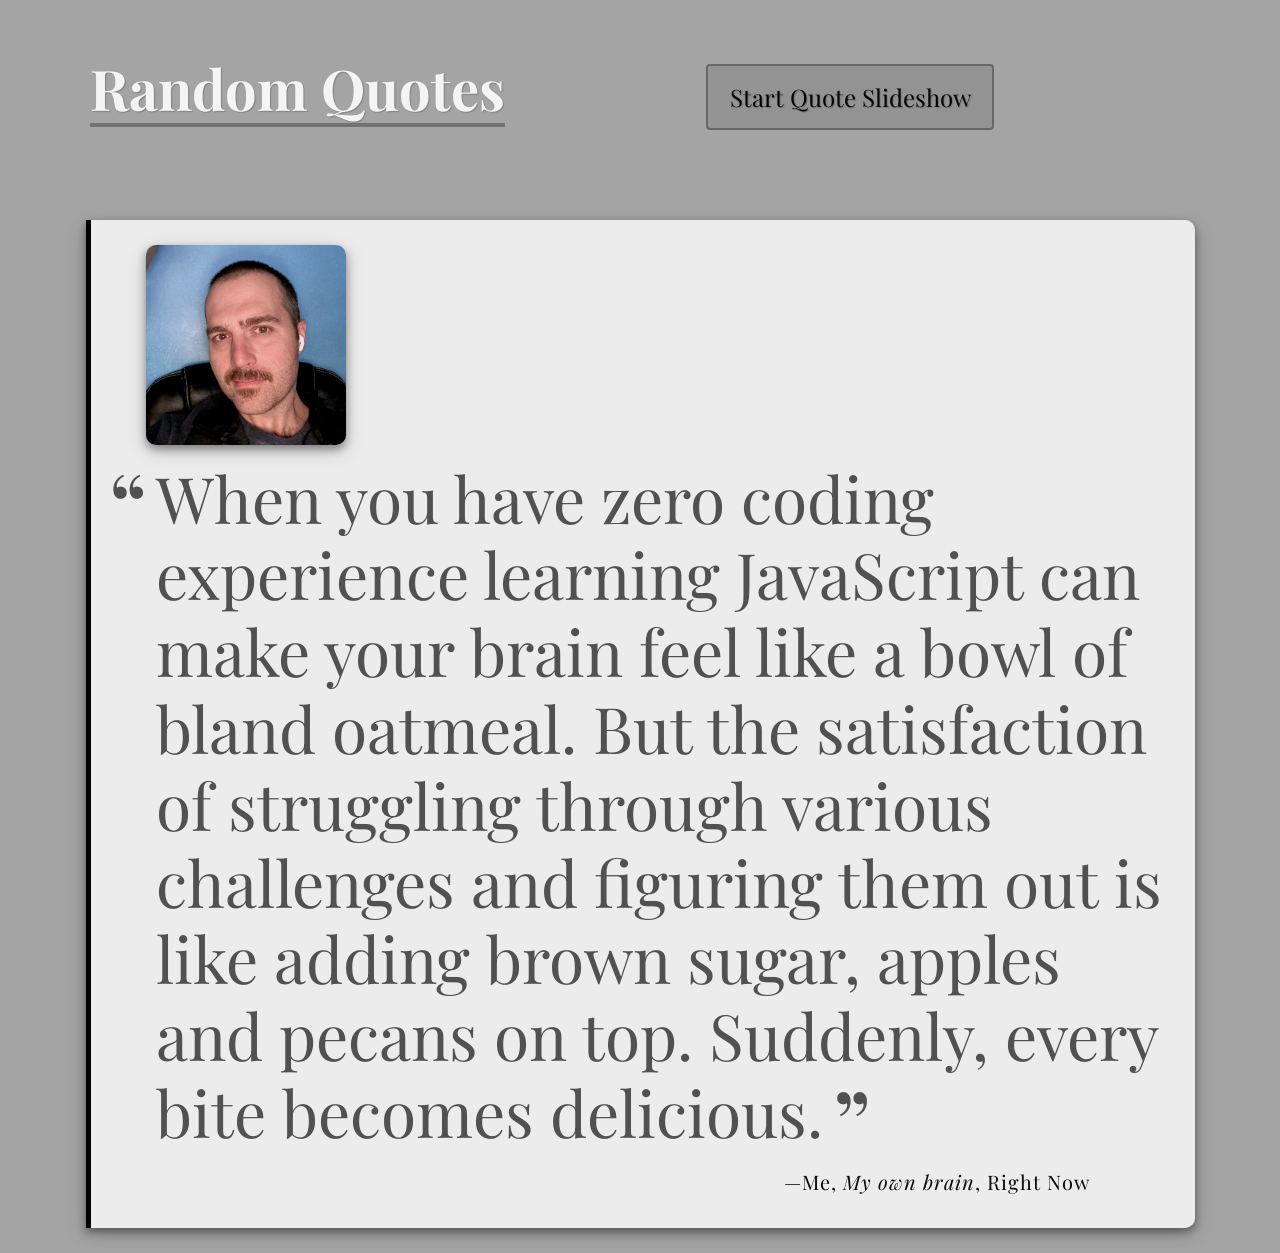
<file: index.html>
<!DOCTYPE html>
<html lang="en">
  <head>
    <meta charset="UTF-8">
    <meta name="viewport" content="width=device-width, initial-scale=1.0">
    <title>Random Quotes</title>
    <link rel="stylesheet" href="css/normalize.css">
    <link rel="stylesheet" href="css/styles.css">
  </head>

  <body>
  
    <header>
      
      <h1>Random Quotes</h1>
      <button id="load-quote" class="load-quote">Start Quote Slideshow</button>
      <!-- <button id="slideshow-pause" class="slideshow-pause">Pause the Slideshow</button> -->
    </header>
     <div class="container">
      <div id="quote-box" class="quote-box">
        <img src="images/me.jpg" alt="Jonathan Drake">
        <p class="quote">When you have zero coding experience learning JavaScript can make your brain feel like a bowl of bland oatmeal. But the satisfaction of struggling through various challenges and figuring them out is like adding brown sugar, apples and pecans on top.  Suddenly, every bite becomes delicious.</p>
        <p class="source">Me<span class="citation">My own brain</span><span class="year">Right Now</span></p>

      </div>
    </div> 

    <script src="js/script.js"></script>
  </body>
</html>
</file>
<file: css/styles.css>
/** 
 * Treehouse FSJS Techdegree
 * Random Quote Generator - CSS
 */

 @import url('https://fonts.googleapis.com/css?family=Playfair+Display:400,400i,700,700i&display=swap');

body {
  background-color: rgba(0, 0, 0, 0.356);
  color: rgba(0, 0, 0, 0.658);
  font-family: 'Playfair Display', serif;
  padding: 5px;
  
}

header {
  display: flex;
  flex-flow: row wrap;
  justify-content: space-between;
  width: 95%;
  max-width: 1100px;
  margin: auto;
  padding: 5px;
  color:rgba(255, 255, 255, 0.911)
}

h1 {
  text-shadow: 1px 1px 1px rgba(50, 50, 50, 0.3);
}

.load-quote {
  color: rgb(5, 5, 5);
  text-shadow: 1px 1px 1px rgba(50, 50, 50, 0.3);
  width: 12em;
  max-height: 75px;
  margin-top: 20px;
  margin-bottom: 20px;
  padding: 15px 0;
  background-color: rgba(0, 0, 0, 0.1);
  border-radius: 4px;
  border: 2px solid rgba(0, 0, 0, 0.3);
  transition: 0.5s;
  margin: auto;
}

.load-quote:hover {
  background-color: rgba(1, 82, 19, 0.514);
}

.load-quote:focus {
  outline: none;
}

.container {
  width: 90%;
  max-width: 1024px;
  margin: auto;
  padding: 5px;
}

.quote-box {
  /* text-shadow: 1px 1px 1px rgba(50, 50, 50, 0.3); */
  line-height: 0.5;
}

.quote {
  font-size: 2rem;
  font-weight: 400;
  line-height: 1.2;
  position: relative;
  margin: 0;
  margin-left: 10px;
}

.quote:before,
.quote:after {
  font-size: 3rem;
  line-height: 2.5rem;
  position: absolute;
}

.quote:before {
  content: "“";
  top: 0.1em;
  left: -0.5em;
}

.quote:after {
  content: "”";
  bottom: -0.1em;
  margin-left: 0.1em;
  margin-right: 0.5em;
  position: absolute;
}

.source {
  font-size: 1rem;
  letter-spacing: 0.05em;
  line-height: 1.1;
  text-align: right;
  margin-right: 4em;
  color:rgba(0, 0, 0, 0.959)
}

.source:before {
  content: "—";
}

.citation {
  font-style: italic;
}

.citation:before {
  content: ", ";
  font-style: normal;
}

.year:before {
  content: ", ";
  font-style: normal;
}

@media (min-width: 768px) {
  body {
    padding: 25px;
  }

  header {
    margin-bottom: 50px;
  }

  h1 {
    font-size: 3.5rem;
    height: 73px;
    margin-top: 20px;
    margin-right: 5px;
    border-bottom: 4px solid rgba(0, 0, 0, 0.3);
  }

  .load-quote {
    font-size: 1.5rem;
  }

  .container {
    padding: 25px 25px 15px 55px;
    background: rgba(255, 255, 255, 0.795);
    border-left: 5px solid rgb(0, 0, 0);
    border-radius: 0 10px 10px 0;
    box-shadow: 0 4px 8px 0 rgba(0, 0, 0, 0.377), 0 6px 20px 0 rgba(0, 0, 0, 0.19);
    transition: 0.5s;

  }

  .quote {
    font-size: 4rem;
  }

  .quote:before,
  .quote:after {
    font-size: 6rem;
  }

  .quote:before {
    top: 0.25em;
  }

  .quote:after {
    bottom: 0.1em;
  }

  .source {
    font-size: 1.25rem;
  }

  img {
    border-radius: 10px;
    height: 200px;
    width: 200px;
    margin-bottom: 15px;
    box-shadow: 0 4px 8px 0 rgba(0, 0, 0, 0.377), 0 6px 20px 0 rgba(0, 0, 0, 0.19);
  }
}
</file>
